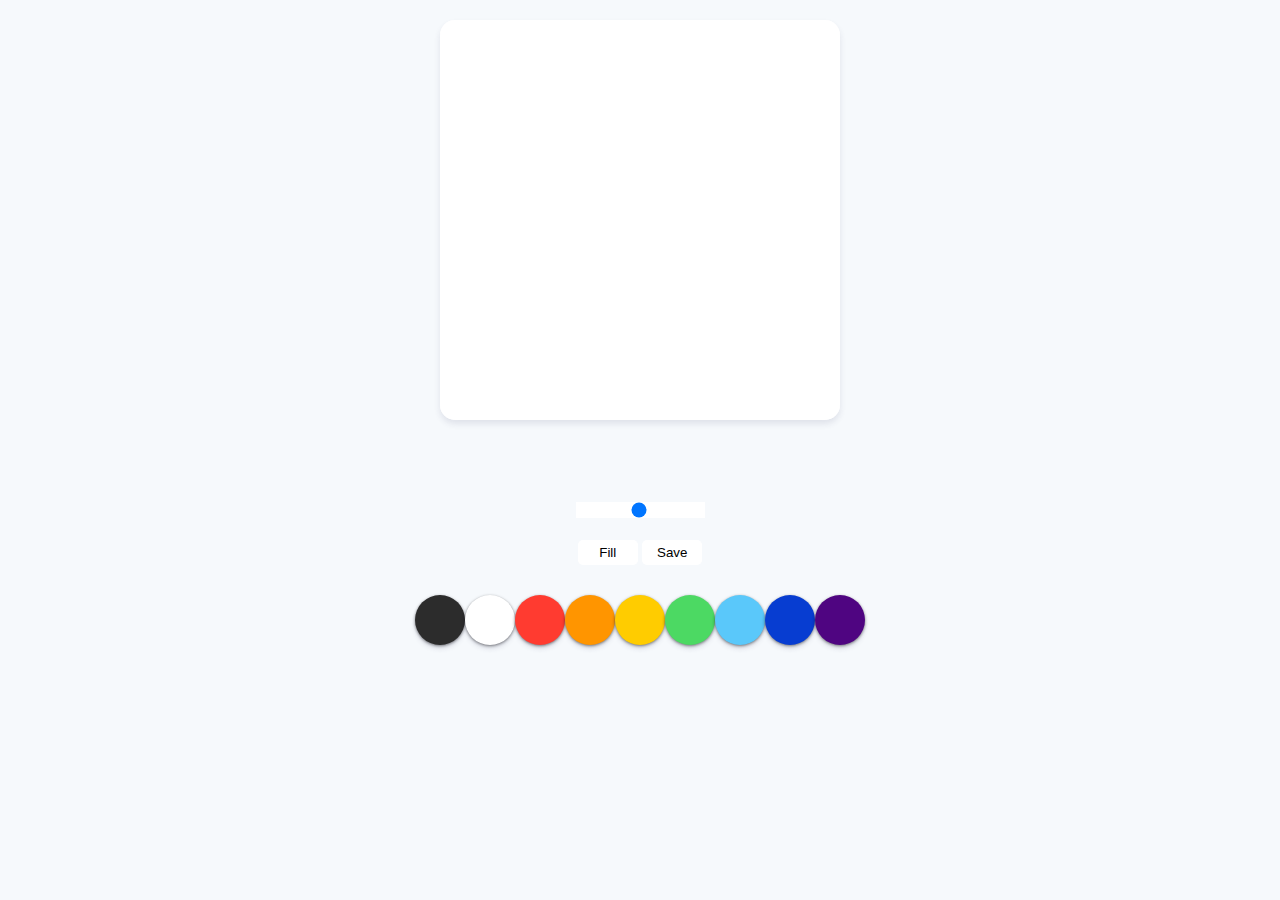
<file: index.html>
<!DOCTYPE html>
<html lang="en">
<head>
	<meta charset="UTF-8">
	<meta name="viewport" content="width=device-width, initial-scale=1.0">
	<meta http-equiv="X-UA-Compatible" content="IE=edge">
	<link rel="stylesheet" href="style.css">
	<title>paintJS</title>
</head>
<body>
	<canvas id="jsCanvas" class="canvas"></canvas>
	<div class="controls">
		<div class="controls_range">
			<input type="range" id="jsRange" min="0.1" max="5" value="2.5" step="0.1">
		</div>
		<div class="controls__btns">
			<button id="jsMode">Fill</button>
			<button id="jsSave">Save</button>
		</div>

		<div class="controls__colors" id="jsColors">
			<div class="controls__color jsColor" style="background-color:#2c2c2c;"></div>
			<div class="controls__color jsColor" style="background-color:#fff;"></div>
			<div class="controls__color jsColor" style="background-color:#ff3b30;"></div>
			<div class="controls__color jsColor" style="background-color:#ff9500;"></div>
			<div class="controls__color jsColor" style="background-color:#ffcc00;"></div>
			<div class="controls__color jsColor" style="background-color:#4cd963;"></div>
			<div class="controls__color jsColor" style="background-color:#5ac8fa;"></div>
			<div class="controls__color jsColor" style="background-color:#073dd1;"></div>
			<div class="controls__color jsColor" style="background-color:#4f0581;"></div>
		</div>
	</div>
	
	<script src="app.js"></script>
	
</body>
</html>
</file>
<file: style.css>
/* reset css */
html, body { height:100%; font-family:'osM', 'Arial', 'Dotum', sans-serif; font-weight:400; font-size:16px; color:#555; -webkit-text-size-adjust:none;-moz-text-size-adjust:none; -ms-text-size-adjust:none; }/* 나눔고딕 기본값을 초기값으로 지정, 아이폰 폰트 사이즈 변환방지 설정 */
html, body, div, span, applet, object, iframe, h1, h2, h3, h4, h5, h6, p, blockquote, pre, a, abbr, acronym, address, big, cite, code, del, dfn, em, img, ins, kbd, q, s, samp,
small, strike, strong, sub, sup, tt, var, b, u, i, center, dl, dt, dd, ol, ul, li, fieldset, form, label, legend, table, caption, tbody, tfoot, thead, tr, th, td, article, aside, canvas, details, embed, figure, figcaption, footer, header, hgroup, menu, nav, output, ruby, section, summary, time, mark, audio, video { margin:0; padding:0; border: 0; font-size: inherit; vertical-align: top; }
article, aside, details, figcaption, figure, footer, header, hgroup, menu, nav, section { display:block; } /* html5 태그 초기 설정 값 */
h1,h2,h3,h4,h5,h6 { font-weight:normal; font-size:100%; }
img,legend,fieldset,button { border:none; } 
input,select,textarea { font-family:inherit; font-size:inherit; font-weight:inherit; vertical-align:middle;-webkit-border-radius: 0;-webkit-appearance: none;} /* 기본 설정값으로 초기화 */
table { border-collapse:collapse; border-spacing: 0; table-layout:fixed; } 
table th, table td { word-break: keep-all; } 
caption,legend { width:0; height:0; line-height:0; visibility:hidden; font-size:0; } /* 사용하지 않는 전제 조건 */
ul,ol,li { list-style-type:none; box-sizing:border-box; -moz-box-sizing:border-box; -webkit-box-sizing:border-box; -ms-box-sizing:border-box; } /* 익스 9부터 적용가능 */
hr { display:none; }
em { font-style:normal; }
textarea { resize:none; }
blockquote, q {quotes: none;}
blockquote:before, blockquote:after, q:before, q:after {content: ''; content: none;}
a, a:link, a:visited, a:active { color:#555; text-decoration:none; word-break: keep-all; } 
a:hover { color:#555; }
a, button { margin: 0;padding: 0; -webkit-tap-highlight-color : rgba(0, 0, 0, 0); -webkit-touch-callout : none; -webkit-user-select : none; } 
button {background: none;}


/* style css */
body{display:flex;flex-direction:column;align-items:center;background-color:#f6f9fc;font-family:sans-serif;}
.canvas{width:auto;height:auto;margin-top:20px;background-color:#fff;border-radius:15px;box-shadow:0 4px 6px rgba(50, 50, 93, .11);}
.controls { display: flex; flex-direction: column; align-items: center; margin-top: 80px; }
.controls .controls_range{margin-bottom:20px;}
.controls .controls__btns{margin-bottom:30px;}
.controls .controls__btns button{padding:5px 0px;width:60px;text-align:center;/*all:unset;*/cursor:pointer;background-color:#fff;border-radius:5px;}
.controls .controls__btns button:hover{box-shadow:0px 4px 5px rgba(50,50,93,.11),0 1px 3px rgba(0,0,0,.5);}
.controls .controls__colors{display:flex;}
.controls__colors .controls__color{width:50px;height:50px;border-radius:50%;box-shadow:0px 4px 5px rgba(50,50,93,.11),0 1px 3px rgba(0,0,0,.5);cursor:pointer;}
</file>
